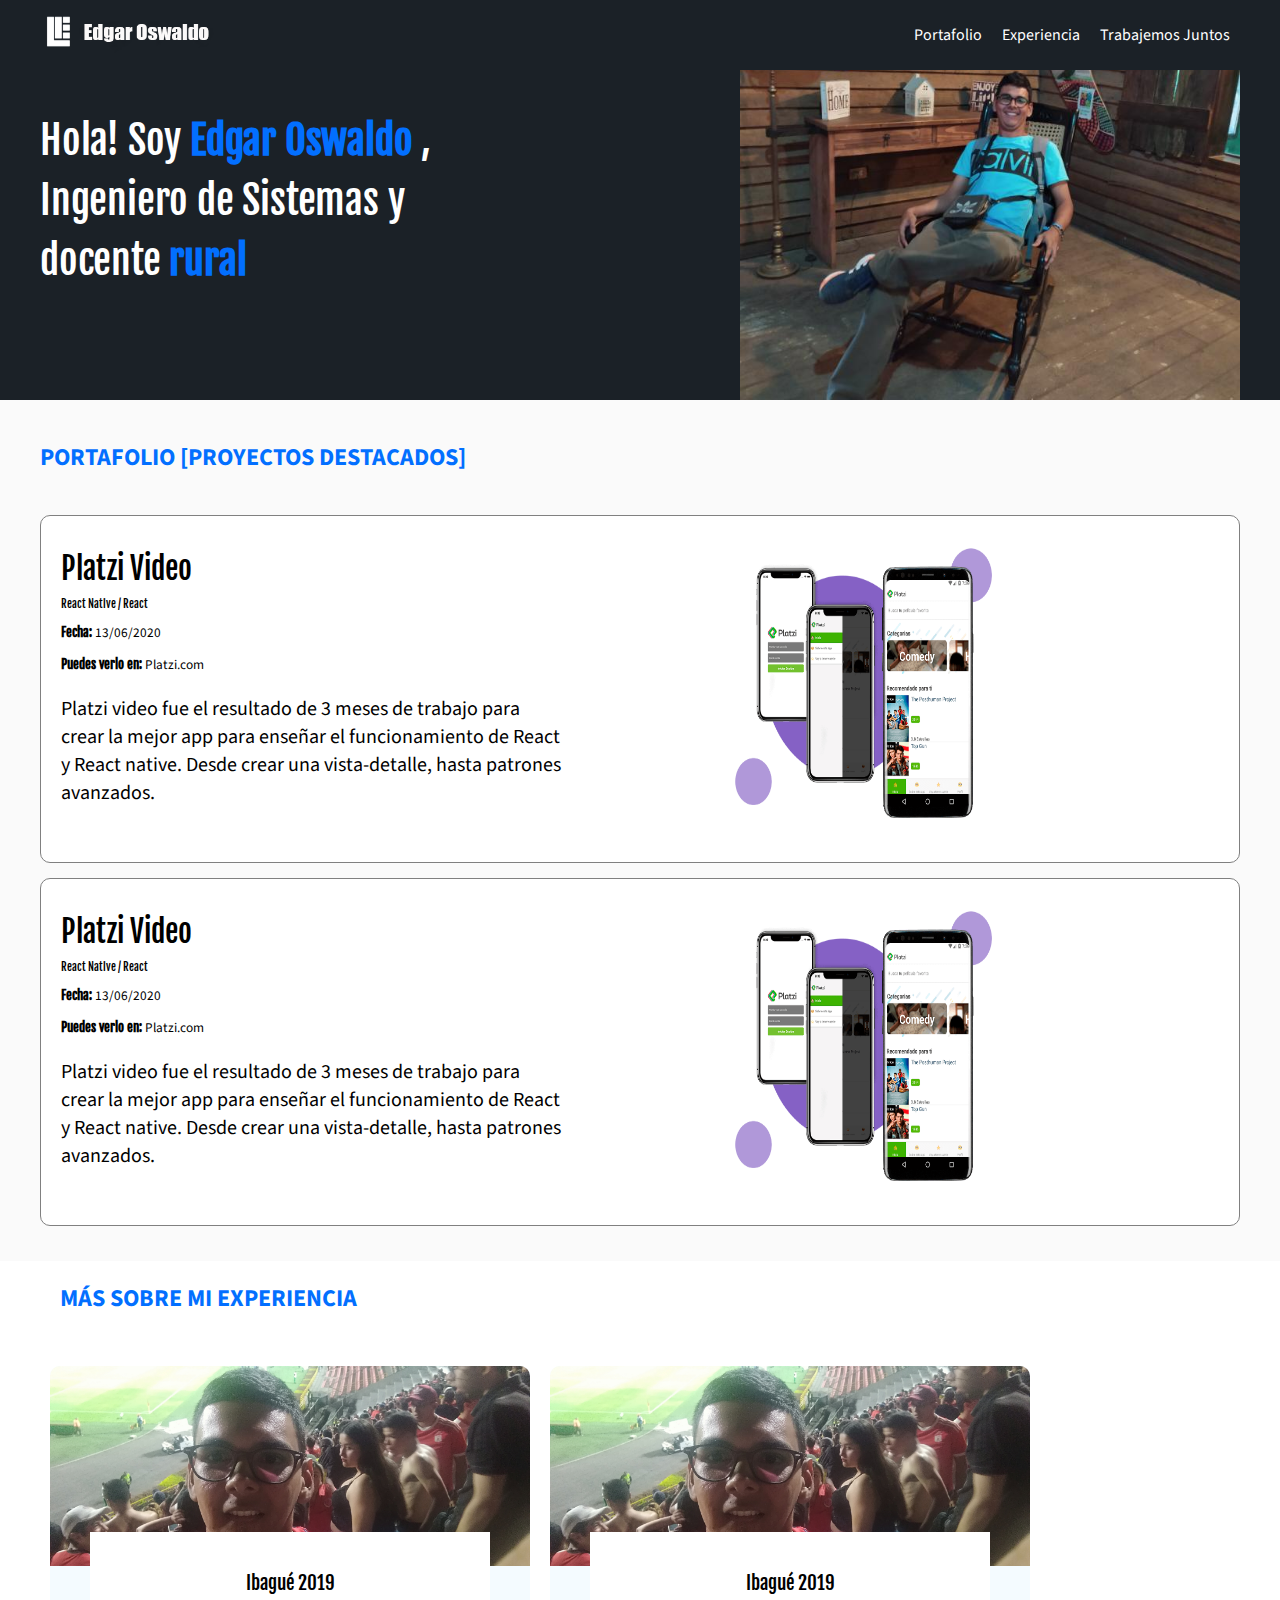
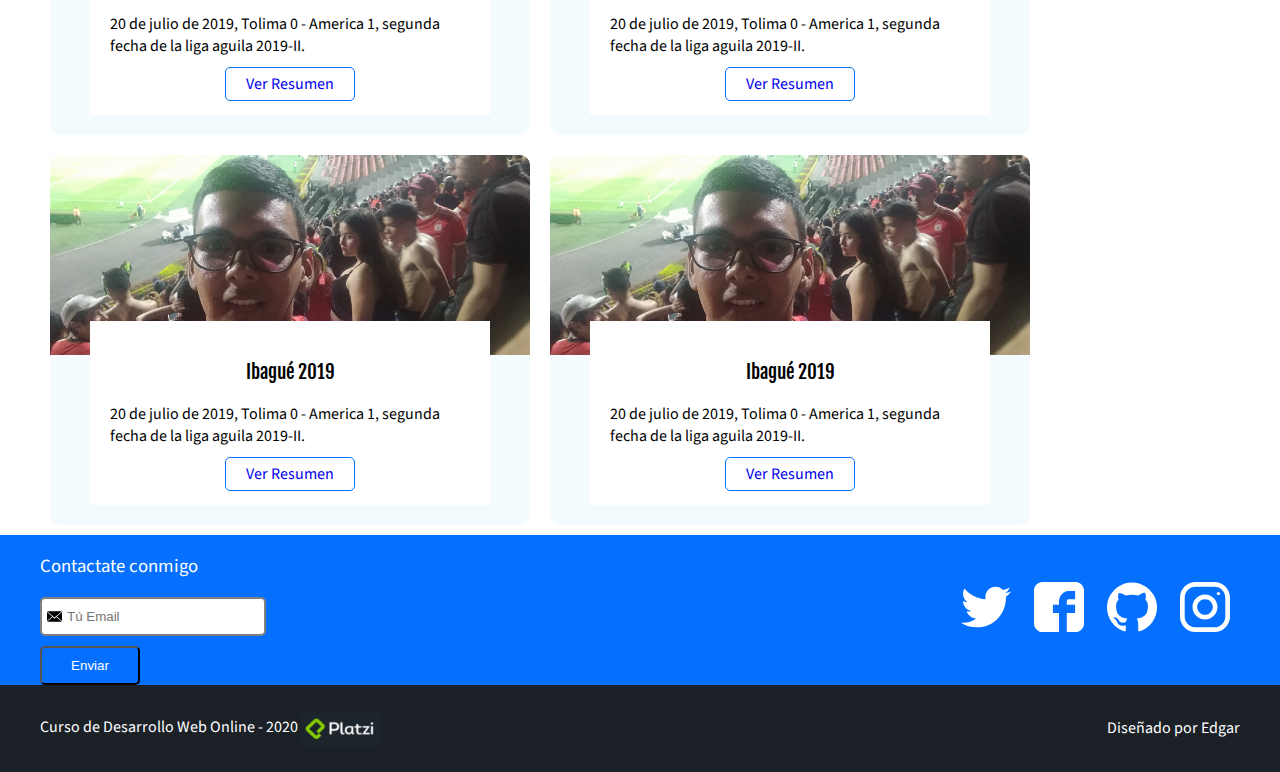
<file: index.html>
<!DOCTYPE html>
<html lang="es">
<head>
    <meta charset="UTF-8">
    <meta name="viewport" content="width=device-width, initial-scale=1.0">
    <title>Edgar Oswaldo</title>
    <link rel="icon" type="image/png" href="images/favicon.png"  >
    <link href="https://fonts.googleapis.com/css2?family=Fjalla+One&family=Source+Sans+Pro&display=swap" rel="stylesheet">
    <link rel="stylesheet" href="./css/estilos.css">
</head>
<body>
    <header class="header">
        <!--comentario-->
      <div class="container">
        <figure class="logo">
            <img src="images/logo.png" height="50px" alt="Texto alternativo">
        </figure>
        <nav class="menu">
          <ol>
            <li>
                <!-- <a href="#portafolio">Portafolio</a> -->
                <a href="#portafolio">Portafolio</a>
            </li>
            <li>
                <a href="#eventos">Experiencia</a>
            </li>
            <li>
                <a href="#contacto">Trabajemos Juntos</a>
            </li>

        </ol>
        </nav>
      </div>



    </header>
    <section class="hero">
      <div class="container">
        <h1>Hola! Soy <strong> Edgar Oswaldo </strong>, <br>
            Ingeniero de Sistemas y <br>
            docente <strong> rural </strong></h1>
        <img class="hero-image" src="images/hero.jpg" height="400" width="500" alt="Imagen principal de Edgar">
      </div>

    </section>
    <section id="portafolio" class="portfolio">
      <div class="container">
        <h2>Portafolio [Proyectos destacados]</h2>
        <article class="project">
          <div class="project-details">
            <h3 class="project-title">Platzi Video</h3>
            <h6 class="project-course">React Native / React</h6>
            <p class="project-date"> <small> <strong> Fecha: </strong> 13/06/2020</small></p>
            <p class="project-url"> <small> <strong> Puedes verlo en: </strong> Platzi.com </small></p>
            <p class="project-description"> Platzi video fue el resultado de 3 meses de trabajo para
                crear la mejor app para enseñar el funcionamiento
                de React y React native. Desde crear una vista-detalle, hasta patrones
                avanzados.
            </p>
          </div>

            <figure class="project-imageContainer">
                <img class="project-image" src="images/platzi-video-react-native.png" alt="curso" height="300" width="300">
            </figure>
        </article>
        <article class="project">
          <div class="project-details">
            <h3 class="project-title">Platzi Video</h3>
            <h6 class="project-course">React Native / React</h6>
            <p class="project-date"> <small> <strong> Fecha: </strong> 13/06/2020</small></p>
            <p class="project-url"> <small> <strong> Puedes verlo en: </strong> Platzi.com </small></p>
            <p class="project-description"> Platzi video fue el resultado de 3 meses de trabajo para
                crear la mejor app para enseñar el funcionamiento
                de React y React native. Desde crear una vista-detalle, hasta patrones
                avanzados.
            </p>
          </div>

            <figure class="project-imageContainer">
                <img class="project-image" src="images/platzi-video-react-native.png" alt="curso" height="300" width="300">
            </figure>
        </article>
      </div>

    </section>
    <div class="container">
        <h2 class="event-list-tittle">Más sobre mi experiencia</h2>
    </div>

    <section id="eventos" class="event-list">
      <div class="container">
        <article class="event">
            <figure class="event-imageContainer">
                <img class="event-image" src="images/ibague.jpg" height="300" width="300" alt="">
            </figure>
          <div class="event-detail">
            <h3 class="event-title">Ibagué 2019</h3>
            <p class="event-description">20 de julio de 2019, Tolima 0 - America 1, segunda fecha
                de la liga aguila 2019-II.
            </p>
            <a class="event-url" href="https://www.youtube.com/watch?v=kdXRZaWVXJ4" target="_blank">Ver Resumen</a>
          </div>

        </article>
        <article class="event">
            <figure class="event-imageContainer">
                <img class="event-image" src="images/ibague.jpg" height="300" width="300" alt="">
            </figure>
          <div class="event-detail">
            <h3 class="event-title">Ibagué 2019</h3>
            <p class="event-description">20 de julio de 2019, Tolima 0 - America 1, segunda fecha
                de la liga aguila 2019-II.
            </p>
            <a class="event-url" href="https://www.youtube.com/watch?v=kdXRZaWVXJ4" target="_blank">Ver Resumen</a>
          </div>

        </article>
        <article class="event">
            <figure class="event-imageContainer">
                <img class="event-image" src="images/ibague.jpg" height="300" width="300" alt="">
            </figure>
          <div class="event-detail">
            <h3 class="event-title">Ibagué 2019</h3>
            <p class="event-description">20 de julio de 2019, Tolima 0 - America 1, segunda fecha
                de la liga aguila 2019-II.
            </p>
            <a class="event-url" href="https://www.youtube.com/watch?v=kdXRZaWVXJ4" target="_blank">Ver Resumen</a>
          </div>

        </article>
        <article class="event">
            <figure class="event-imageContainer">
                <img class="event-image" src="images/ibague.jpg" height="300" width="300" alt="">
            </figure>
          <div class="event-detail">
            <h3 class="event-title">Ibagué 2019</h3>
            <p class="event-description">20 de julio de 2019, Tolima 0 - America 1, segunda fecha
                de la liga aguila 2019-II.
            </p>
            <a class="event-url" href="https://www.youtube.com/watch?v=kdXRZaWVXJ4" target="_blank">Ver Resumen</a>
          </div>

        </article>
      </div>

    </section>
    <section id="contacto" class="contact">
      <div class="container">
        <form class="form-email" action="index.html" method="post">
          <h3>Contactate conmigo</h3>
          <input type="text" placeholder="Tú Email" id="txtEmail" value="">
          <button type="button" name="button">Enviar</button>
        </form>
        <div class="social">
          <a href="https://twitter.com/edgar_39" class="social-link twitter"></a>
          <a href="https://facebook.com" class="social-link facebook"></a>
          <a href="https://github.com/edgosw105" class="social-link github"></a>
          <a href="https://instagram.com" class="social-link instagram"></a>

        </div>
      </div>

    </section>
    <footer class="footer">
      <div class="container">
        <div class="">
          <p>Curso de Desarrollo Web Online - 2020 <img src="images/platzi.png" width="80px" alt="platzi"> </p>
        </div>
        <div class="">
          <p>Diseñado por Edgar</p>

        </div>
      </div>

    </footer>
</body>
</html>
</file>
<file: css/estilos.css>
body
{
    /* background: transparent; */
    font-family: 'Source Sans Pro', sans-serif;
    margin: 0;
}

h1, h2, h3, h4, h5, h6
{
  font-family: 'Fjalla One', sans-serif;
  font-weight: normal;
}

h1
{
  font-size: 40px;
  line-height: 1.5em; /*Separacion entre lineas*/
  letter-spacing: -0.2px; /*Espacio entre letras*/
  color: white;

  margin: 0px;
  /* margin-right: 520px; */
  /* text-transform: uppercase; */
  /* text-decoration: underline; */
}

h1 strong
{
  color: #026fff;
}

h2
{
  color: #026fff;
  text-transform: uppercase;
  font-family: 'Source Sans Pro', sans-serif;
  font-weight: bold;
  font-size: 24px;
  margin-bottom: 40px;
}


.project
{
  /* border-top: 10px solid red;
  border-right: 10px solid green;
  border-left: 10px solid orange;
  border-bottom: 10px solid pink; */

  border: 1px solid gray;
  border-radius: 10px;

  margin-bottom: 15px;
  /* margin: 10px; */

  padding: 20px;
  background: white;
  /* display: inline-block; */
  display: flex;
  flex-wrap: wrap;
  align-items: center;
  justify-content: space-between;
}

.project-course,
.project-date,
.project-url
{
  margin: 10px 0;
}

.project-description
{
  font-size: 20px;
}

.project strong
{
  font-family: 'Fjalla One', sans-serif;
}

.project-title
{
  font-size: 30px;
  margin-top: 0;
  margin-bottom: 10px;
}



.project-details
{

  width: 500px;
  /* display: inline-block; */
  /* margin: 0 auto; */
  /* flex-shrink: 0; */
}

.project-imageContainer
{
  width: 500px;
  /* display: inline-block; */
}

.hero
{
  height: 400px;
  /* background-image: url('../images/hero.jpg'); */
  /* background-size: 500px 300px; */
  /* background-repeat: no-repeat; */
  /* background-position-x : right; */
  background-color: #1b2127;
  display: flex;
  align-items: center;
  justify-content: space-between;
}



.hero-image
{
  object-fit: cover;
}

.portfolio
{
  background: #fafafa;
  padding: 20px;
}

.header
{
  background-color: #1b2127;
  color: white;
  display: flex;
  justify-content: space-between;
  height: 70px;
  align-items: center;

  /* Voy a dejar el header estatico
  al mover el mouse */
  width: 100%;
  left: 0;
  top: 0;
  position: fixed;
  z-index: 99;
}

.menu
{
    height: inherit;
}

.header a
{
  color: white;
  text-decoration: none;
  height: inherit;
  display: flex;
  align-items: center;
  padding: 0 10px;
}

.header ol
{
  display: flex;
  height: inherit;
}

.header ol li
{
  height: inherit;
}



ol, ul
{
    margin: 0;
    padding: 0;
    list-style: none;
}

figure
{
  margin: 0;
}

.footer
{
  color: white;
  background-color: #1b2127;
  display: flex;
  align-items: center;
  justify-content: space-between;
  padding: 10px;
  flex-wrap: wrap;
}

.footer img
{
  vertical-align: middle;
}

.event
{

  margin: 10px;
  width: 480px;
  border-radius: 10px;

  /* Hace que se oculte el borde
  cuando la imagen se desborda */
  overflow: hidden;
  flex-shrink: 0;

  background: #f4fbff;
}

.event-list
{
  display: flex;
  flex-wrap: wrap;
}

.event img
{
  width: 480px;
  height: 200px;
  /* Hacer que la imagen se adapte al contenedor */
  object-fit: cover;
}

.event-detail
{
  margin: 20px 40px;
  margin-top: -40px;
  /* Pongo el elemento encima de otro */
  position: relative;
  padding: 20px;
  background-color: white;
  text-align: center;
  z-index: 0;
}

.event-description
{
  text-align: left;
}

.event-url
{
  border: 1px solid #056fff;
  padding: 5px 20px;
  text-decoration: none;
  border-radius: 5px;
}

.event-list-tittle
{
  margin-left: 20px;
}

.contact
{
    background-color: #056fff;
    color: white;
    height: 150px;
    display: flex;
    align-items: center;
    justify-content: space-between;
}

.social
{
}

.social-link
{
  display: inline-block;
  width: 50px;
  height: 50px;
  background-size: 50px 50px;
  margin: 0 10px;
}

.social-link.twitter
{
  background-image: url('../images/twitter.svg');
}

.social-link.facebook
{
  background-image: url('../images/facebook.svg');
}

.social-link.github
{
  background-image: url('../images/github.svg');
}

.social-link.instagram
{
  background-image: url('../images/instagram.svg');
}

.form-email input
{
  border-color: gray;
  padding: 10px 20px 10px 25px;
  border-style: solid;
  border-radius: 5px;
  background-image: url('../images/envelope.svg');
  background-size: 15px 15px;
  background-repeat: no-repeat;
  background-position-y: center;
  background-position-x: 5px;
}

.form-email button
{
  display: block;

  background: transparent;
  color: white;
  padding: 10px 0;
  width: 100px;
  border-radius: 5px;
  margin-top: 10px;
}

.form-email h3
{
  font-family: 'Source Sans Pro', sans-serif;
}

.container
{
  /* background-color: #00FF00; */
  width: 1200px;
  margin: 0 auto;
  display: inherit;
  justify-content: inherit;
  align-items: inherit;
  height: inherit;
  flex-wrap: inherit;
}
</file>
